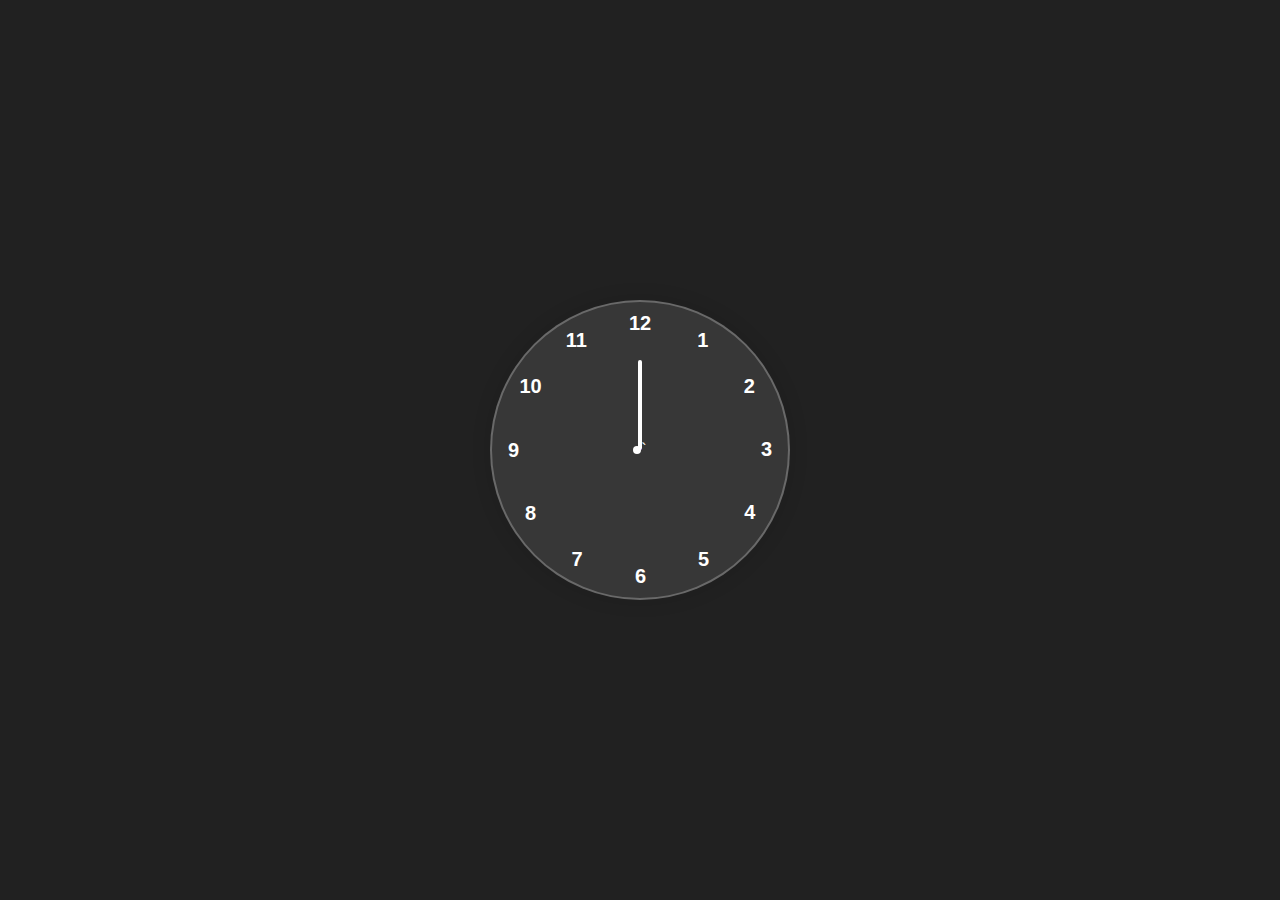
<file: Clock/index.html>
<!DOCTYPE html>
<html lang="en">
<head>
    <meta charset="UTF-8">
    <meta name="viewport" content="width=device-width, initial-scale=1.0">
    <title>CLOCK</title>
    <link rel="stylesheet" href="style.css">
</head>
<body>
    <div class="container">
        <div class="clock">


            <div style="--clr:red " id="hr" class="hand"><i style="height: 60px;"></i></div>
            <div style="--clr:blue" id="min" class="hand"><i style="height:80px"></i></div>
            <div style="--clr:white" id="sec" class="hand"><i></i></div>
            <span style="--i:1"><b>1</b></span>
            <span style="--i:2"><b>2</b></span>
            <span style="--i:3"><b>3</b></span>
            <span style="--i:4"><b>4</b></span>
            <span style="--i:5"><b>5</b></span>
            <span style="--i:6"><b>6</b></span>
            <span style="--i:7"><b>7</b></span>`
            <span style="--i:8"><b>8</b></span>
            <span style="--i:9"><b>9</b></span>
            <span style="--i:10"><b>10</b></span>
            <span style="--i:11"><b>11</b></span>
            <span style="--i:12"><b>12</b></span>
        </div>
    </div> 
    <script src="app.js"></script>
</body>
</html>
</file>
<file: Clock/style.css>
*{
    margin: 0;
    padding: 0;
    font-family: sans-serif;
    box-sizing: border-box;
    color: white;
}
body{
    display: flex;
    justify-content: center;
    align-items: center;
    min-height: 100vh;
    background-color: #212121;
}
.container{
    position: relative;

}
.clock{
    width: 300px;
    height: 300px;
    border-radius: 50%;
    background-color: rgba(255,255,255,0.1);
    border: 2px solid rgba(255,255,255,0.25);
    box-shadow: 0px 0px 20px rgba(0, 0, 0, 0.121);
    display: flex;
    justify-content: center;
    align-items: center;
}
.clock span{
    position: absolute;
    transform: rotate(calc(30deg*var(--i)));
    inset:12px;
    text-align: center;

}
.clock span b{
    transform: rotate(calc(-30deg*var(--i)));
    display: inline-block;
    font-size: 20px;
}
.clock::before{
    content: '';
    width: 8px;
    height: 8px;
    border-radius: 50%;
    background-color: white;
    z-index: 2;
}
.hand i{
    position: absolute;
    background-color:var(--clr);
    width: 4px;
    height: 90px;
    border-radius: 8px;
}
.hand{
    position: absolute;
    display: flex;
    justify-content: center;
    align-items: flex-end;
}
#hr{
    width: 0px;
}
</file>
